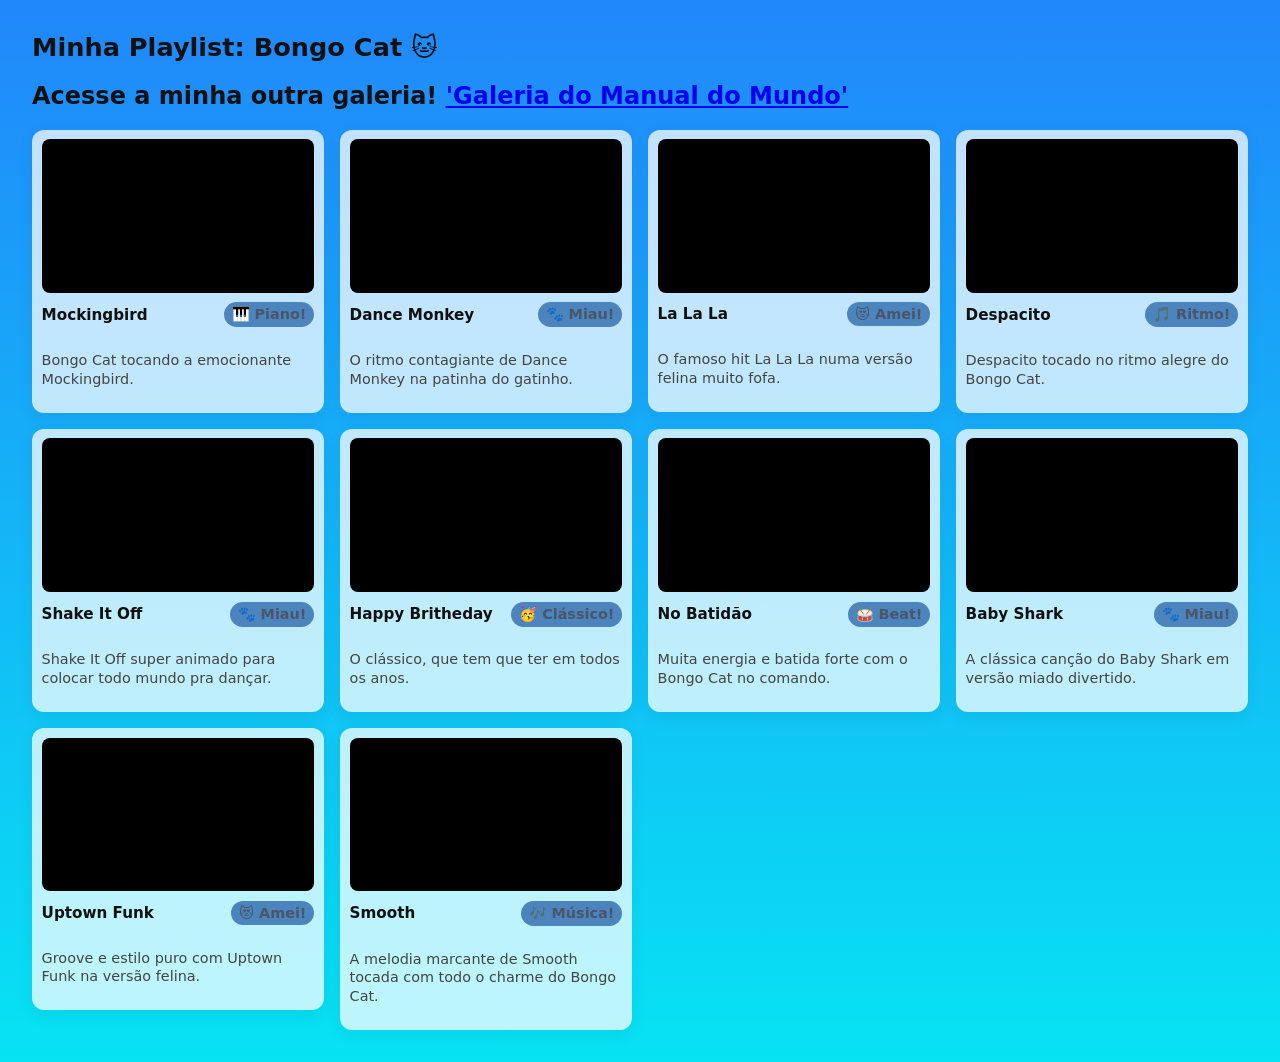
<file: index.html>
<!doctype html>
<html lang="pt-BR">

<head>
    <meta charset="utf-8" />
    <meta name="viewport" content="width=device-width,initial-scale=1" />
    <title>Galeria Bongo Cat</title>
    <link rel="stylesheet" href="style.css">
</head>

<body>
    <h1>Minha Playlist: Bongo Cat 🐱</h1>
    <h2> Acesse a minha outra galeria! <a href="galeria2.html"> 'Galeria do Manual do Mundo'</a></h2>
    <section class="grid">

        <!-- EXEMPLO 1 -->
        <article class="card">
            <div class="video-wrap">
                <iframe width="560" height="315" src="https://www.youtube.com/embed/zyLICFlfN-k?si=al9rie2WfRBqPzMb"
                    title="YouTube video player" frameborder="0"
                    allow="accelerometer; autoplay; clipboard-write; encrypted-media; gyroscope; picture-in-picture; web-share"
                    referrerpolicy="strict-origin-when-cross-origin" allowfullscreen></iframe>
            </div>
            <div class="meta">
                <div class="title">Mockingbird</div>
                <div class="badge">🎹 Piano!</div>
            </div>
            <p class="desc">Bongo Cat tocando a emocionante Mockingbird.</p>
        </article>

        <!-- EXEMPLO 2 -->
        <article class="card">
            <div class="video-wrap">
                <iframe width="560" height="315" src="https://www.youtube.com/embed/J2LBttJgCTk?si=RzCsFGCmMt0L8PBA"
                    title="YouTube video player" frameborder="0"
                    allow="accelerometer; autoplay; clipboard-write; encrypted-media; gyroscope; picture-in-picture; web-share"
                    referrerpolicy="strict-origin-when-cross-origin" allowfullscreen></iframe>
            </div>
            <div class="meta">
                <div class="title">Dance Monkey</div>
                <div class="badge">🐾 Miau!</div>
            </div>
            <p class="desc">O ritmo contagiante de Dance Monkey na patinha do gatinho.</p>
        </article>

        <!-- EXEMPLO 3 -->
        <article class="card">
            <div class="video-wrap">
                <iframe width="560" height="315" src="https://www.youtube.com/embed/g4Wf7YPVjLg?si=VvePPvhIP9QAq71o"
                    title="YouTube video player" frameborder="0"
                    allow="accelerometer; autoplay; clipboard-write; encrypted-media; gyroscope; picture-in-picture; web-share"
                    referrerpolicy="strict-origin-when-cross-origin" allowfullscreen></iframe>
            </div>
                <div class="meta">
                    <div class="title">La La La</div>
                    <div class="badge">😻 Amei!</div>
                </div>
                <p class="desc">O famoso hit La La La numa versão felina muito fofa.</p>
        </article>

        <!-- EXEMPLO 4 -->
        <article class="card">
            <div class="video-wrap">
                <iframe width="560" height="315" src="https://www.youtube.com/embed/Zk21BzKQBGU?si=mBy0wGn8CXRp8naU"
                    title="YouTube video player" frameborder="0"
                    allow="accelerometer; autoplay; clipboard-write; encrypted-media; gyroscope; picture-in-picture; web-share"
                    referrerpolicy="strict-origin-when-cross-origin" allowfullscreen></iframe>
            </div>
            <div class="meta">
                <div class="title">Despacito</div>
                <div class="badge">🎵 Ritmo!</div>
            </div>
            <p class="desc">Despacito tocado no ritmo alegre do Bongo Cat.</p>
        </article>

        <!-- EXEMPLO 5 -->
        <article class="card">
            <div class="video-wrap">
                <iframe width="560" height="315" src="https://www.youtube.com/embed/sP5V6pEACbI?si=GJ2eOlgY8tyXvYKV"
                    title="YouTube video player" frameborder="0"
                    allow="accelerometer; autoplay; clipboard-write; encrypted-media; gyroscope; picture-in-picture; web-share"
                    referrerpolicy="strict-origin-when-cross-origin" allowfullscreen></iframe>
            </div>
            <div class="meta">
                <div class="title">Shake It Off</div>
                <div class="badge">🐾 Miau!</div>
            </div>
            <p class="desc">Shake It Off super animado para colocar todo mundo pra dançar.</p>
        </article>

        <!-- EXEMPLO 6 -->
        <article class="card">
            <div class="video-wrap">
                <iframe width="560" height="315" src="https://www.youtube.com/embed/3_QLj6S7cdQ?si=3JP34Soiy_JonE9m"
                    title="YouTube video player" frameborder="0"
                    allow="accelerometer; autoplay; clipboard-write; encrypted-media; gyroscope; picture-in-picture; web-share"
                    referrerpolicy="strict-origin-when-cross-origin" allowfullscreen></iframe>
            </div>
            <div class="meta">
                <div class="title">Happy Britheday</div>
                <div class="badge"> 🥳 Clássico!</div>
            </div>
            <p class="desc">O clássico, que tem que ter em todos os anos.</p>
        </article>

        <!-- EXEMPLO 7 -->
        <article class="card">
            <div class="video-wrap">
                <iframe width="560" height="315" src="https://www.youtube.com/embed/c64RlVAdaos?si=BiVvCTWxCkG01h9W"
                    title="YouTube video player" frameborder="0"
                    allow="accelerometer; autoplay; clipboard-write; encrypted-media; gyroscope; picture-in-picture; web-share"
                    referrerpolicy="strict-origin-when-cross-origin" allowfullscreen></iframe>
            </div>
            <div class="meta">
                <div class="title">No Batidão</div>
                <div class="badge">🥁 Beat!</div>
            </div>
            <p class="desc">Muita energia e batida forte com o Bongo Cat no comando.</p>
        </article>

        <!-- EXEMPLO 8 -->
        <article class="card">
            <div class="video-wrap">
                <iframe width="560" height="315" src="https://www.youtube.com/embed/YZfcCz3IL9U?si=vMJZcw-h1S8RlPYh"
                    title="YouTube video player" frameborder="0"
                    allow="accelerometer; autoplay; clipboard-write; encrypted-media; gyroscope; picture-in-picture; web-share"
                    referrerpolicy="strict-origin-when-cross-origin" allowfullscreen></iframe>
            </div>
            <div class="meta">
                <div class="title">Baby Shark</div>
                <div class="badge">🐾 Miau!</div>
            </div>
            <p class="desc">A clássica canção do Baby Shark em versão miado divertido.</p>
        </article>

        <!-- EXEMPLO 9 -->
        <article class="card">
            <div class="video-wrap">
                <iframe width="560" height="315" src="https://www.youtube.com/embed/ZuY535ZyAkA?si=gAF3DKHFgCgNtkI-"
                    title="YouTube video player" frameborder="0"
                    allow="accelerometer; autoplay; clipboard-write; encrypted-media; gyroscope; picture-in-picture; web-share"
                    referrerpolicy="strict-origin-when-cross-origin" allowfullscreen></iframe>
            </div>
            <div class="meta">
                <div class="title">Uptown Funk</div>
                <div class="badge">😻 Amei!</div>
            </div>
            <p class="desc">Groove e estilo puro com Uptown Funk na versão felina.</p>
        </article>

        <!-- EXEMPLO 10 -->
        <article class="card">
            <div class="video-wrap">
                <iframe width="560" height="315" src="https://www.youtube.com/embed/hhlc3f_ArSw?si=htdouyWGVQhLZMQa"
                    title="YouTube video player" frameborder="0"
                    allow="accelerometer; autoplay; clipboard-write; encrypted-media; gyroscope; picture-in-picture; web-share"
                    referrerpolicy="strict-origin-when-cross-origin" allowfullscreen></iframe>
            </div>
            <div class="meta">
                <div class="title">Smooth</div>
                <div class="badge">🎶 Música!</div>
            </div>
            <p class="desc">A melodia marcante de Smooth tocada com todo o charme do Bongo Cat.</p>
        </article>

    </section>
</body>

</html>
</file>
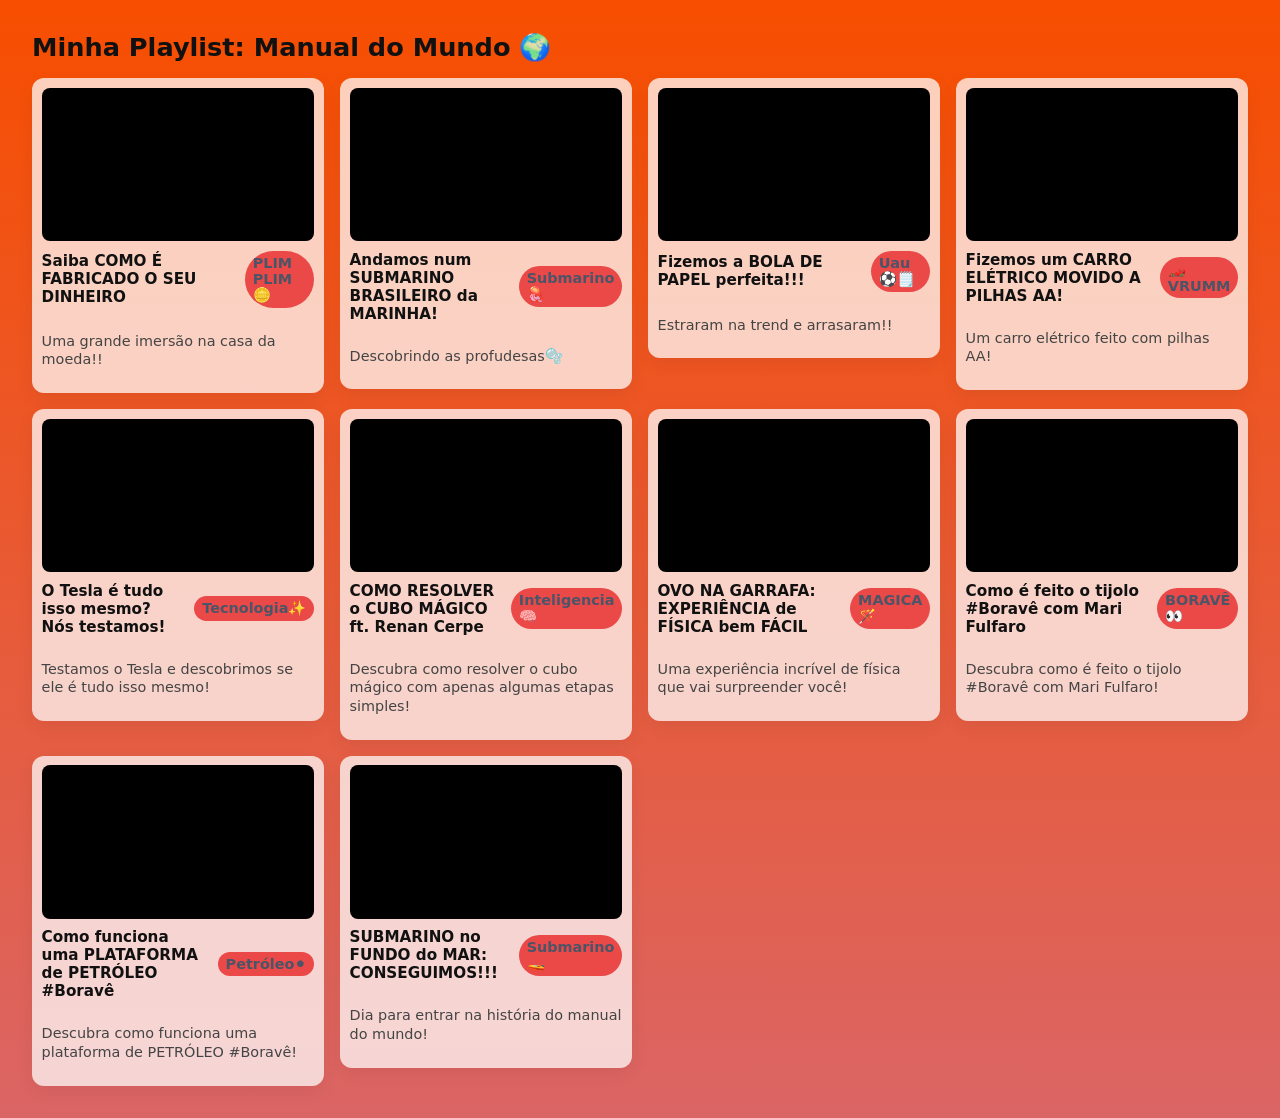
<file: galeria2.html>
<!doctype html>
<html lang="pt-BR">

<head>
    <meta charset="utf-8" />
    <meta name="viewport" content="width=device-width,initial-scale=1" />
    <title>Galeria Bongo Cat</title>
    <link rel="stylesheet" href="galeria2.css">
</head>

<body>
    <h1>Minha Playlist: Manual do Mundo 🌍</h1>

    <section class="grid">

        <!-- EXEMPLO 1 -->
        <article class="card">
            <div class="video-wrap">
                <iframe width="560" height="315" src="https://www.youtube.com/embed/6aolLKTHo-I?si=IrBFi0uyUs3x59y-" title="YouTube video player" frameborder="0" allow="accelerometer; autoplay; clipboard-write; encrypted-media; gyroscope; picture-in-picture; web-share" referrerpolicy="strict-origin-when-cross-origin" allowfullscreen></iframe>
            </div>
            <div class="meta">
                <div class="title"> Saiba COMO É FABRICADO O SEU DINHEIRO </div>
                <div class="badge">PLIM PLIM🪙</div>
            </div>
            <p class="desc">Uma grande imersão na casa da moeda!!</p>
        </article>
            
        <!-- EXEMPLO 2 -->
        <article class="card">
            <div class="video-wrap">
                <iframe width="560" height="315" src="https://www.youtube.com/embed/83Xo8W_Zb7U?si=WKJALLd37Sv_iocx" title="YouTube video player" frameborder="0" allow="accelerometer; autoplay; clipboard-write; encrypted-media; gyroscope; picture-in-picture; web-share" referrerpolicy="strict-origin-when-cross-origin" allowfullscreen></iframe>
            </div>
            <div class="meta">
                <div class="title">Andamos num SUBMARINO BRASILEIRO da MARINHA!</div>
                <div class="badge">Submarino🪼</div>
            </div>
            <p class="desc">Descobrindo as profudesas🫧</p>
        </article>

        <!-- EXEMPLO 3 -->
        <article class="card">
            <div class="video-wrap">
                <iframe width="560" height="315" src="https://www.youtube.com/embed/DNTs9Kqi8dw?si=xEmMCJO8RnPRJmr0" title="YouTube video player" frameborder="0" allow="accelerometer; autoplay; clipboard-write; encrypted-media; gyroscope; picture-in-picture; web-share" referrerpolicy="strict-origin-when-cross-origin" allowfullscreen></iframe>
            </div>
                <div class="meta">
                    <div class="title">Fizemos a BOLA DE PAPEL perfeita!!!</div>
                    <div class="badge">Uau⚽🗒️</div>
                </div>
                <p class="desc"> Estraram na trend e arrasaram!!</p>
        </article>

        <!-- EXEMPLO 4 -->
        <article class="card">
            <div class="video-wrap">
                <iframe width="560" height="315" src="https://www.youtube.com/embed/eP4IWLYtGoU?si=MlmVOvrP_HuzVmnt" title="YouTube video player" frameborder="0" allow="accelerometer; autoplay; clipboard-write; encrypted-media; gyroscope; picture-in-picture; web-share" referrerpolicy="strict-origin-when-cross-origin" allowfullscreen></iframe>
            </div>
            <div class="meta">
                <div class="title">Fizemos um CARRO ELÉTRICO MOVIDO A PILHAS AA!</div>
                <div class="badge">🏎️VRUMM</div>
            </div>
            <p class="desc"> Um carro elétrico feito com pilhas AA!</p>
        </article>

        <!-- EXEMPLO 5 -->
        <article class="card">
            <div class="video-wrap">
                <iframe width="560" height="315" src="https://www.youtube.com/embed/AGtDszVPgKo?si=133V_pblJYblgexm" title="YouTube video player" frameborder="0" allow="accelerometer; autoplay; clipboard-write; encrypted-media; gyroscope; picture-in-picture; web-share" referrerpolicy="strict-origin-when-cross-origin" allowfullscreen></iframe>
            </div>
            <div class="meta">
                <div class="title">O Tesla é tudo isso mesmo? Nós testamos!</div>
                <div class="badge">Tecnologia✨</div>
            </div>
            <p class="desc">Testamos o Tesla e descobrimos se ele é tudo isso mesmo!</p>
        </article>

        <!-- EXEMPLO 6 -->
        <article class="card">
            <div class="video-wrap">
               <iframe width="560" height="315" src="https://www.youtube.com/embed/Qhx8pKyxCrM?si=2TfrB10J1x8Kj6iy" title="YouTube video player" frameborder="0" allow="accelerometer; autoplay; clipboard-write; encrypted-media; gyroscope; picture-in-picture; web-share" referrerpolicy="strict-origin-when-cross-origin" allowfullscreen></iframe>
            </div>
            <div class="meta">
                <div class="title">COMO RESOLVER o CUBO MÁGICO ft. Renan Cerpe</div>
                <div class="badge">Inteligencia🧠</div>
            </div>
            <p class="desc">Descubra como resolver o cubo mágico com apenas algumas etapas simples!</p>
        </article>

        <!-- EXEMPLO 7 -->
        <article class="card">
            <div class="video-wrap">
                <iframe width="560" height="315" src="https://www.youtube.com/embed/v0TCHKHcB8k?si=HzGtPWS-aCunEJfX" title="YouTube video player" frameborder="0" allow="accelerometer; autoplay; clipboard-write; encrypted-media; gyroscope; picture-in-picture; web-share" referrerpolicy="strict-origin-when-cross-origin" allowfullscreen></iframe>
            </div>
            <div class="meta">
                <div class="title">OVO NA GARRAFA: EXPERIÊNCIA de FÍSICA bem FÁCIL</div>
                <div class="badge">MAGICA🪄</div>
            </div>
            <p class="desc">Uma experiência incrível de física que vai surpreender você!</p>
        </article>

        <!-- EXEMPLO 8 -->
        <article class="card">
            <div class="video-wrap">
                <iframe width="560" height="315" src="https://www.youtube.com/embed/ZRIW6PdEEh8?si=RQYG76gS77aiUP1i" title="YouTube video player" frameborder="0" allow="accelerometer; autoplay; clipboard-write; encrypted-media; gyroscope; picture-in-picture; web-share" referrerpolicy="strict-origin-when-cross-origin" allowfullscreen></iframe>
            </div>
            <div class="meta">
                <div class="title">Como é feito o tijolo #Boravê com Mari Fulfaro </div>
                <div class="badge">BORAVÊ👀</div>
            </div>
            <p class="desc">Descubra como é feito o tijolo #Boravê com Mari Fulfaro!</p>
        </article>

        <!-- EXEMPLO 9 -->
        <article class="card">
            <div class="video-wrap">
                <iframe width="560" height="315" src="https://www.youtube.com/embed/vOuuZJ5d4Ks?si=Iy_a8q4OHphvbP0R" title="YouTube video player" frameborder="0" allow="accelerometer; autoplay; clipboard-write; encrypted-media; gyroscope; picture-in-picture; web-share" referrerpolicy="strict-origin-when-cross-origin" allowfullscreen></iframe>
            </div>
            <div class="meta">
                <div class="title">Como funciona uma PLATAFORMA de PETRÓLEO #Boravê</div>
                <div class="badge">Petróleo⚫</div>
            </div>
            <p class="desc">Descubra como funciona uma plataforma de PETRÓLEO #Boravê!</p>
        </article>

        <!-- EXEMPLO 10 -->
        <article class="card">
            <div class="video-wrap">
                <iframe width="560" height="315" src="https://www.youtube.com/embed/qNTzx1p_MzQ?si=RX2xp49v9Kos-jxH" title="YouTube video player" frameborder="0" allow="accelerometer; autoplay; clipboard-write; encrypted-media; gyroscope; picture-in-picture; web-share" referrerpolicy="strict-origin-when-cross-origin" allowfullscreen></iframe>
            </div>
            <div class="meta">
                <div class="title">SUBMARINO no FUNDO do MAR: CONSEGUIMOS!!!</div>
                <div class="badge">Submarino🚤</div>
            </div>
            <p class="desc">Dia para entrar na história do manual do mundo!</p>
        </article>
        <!-- Continue copiando e colando até completar 10 vídeos... -->

    </section>
</body>

</html>
</file>
<file: style.css>
:root{
  --gap: 1rem;
  --card-bg: #ffffffba;
  --radius: 12px;
}
body{
  font-family: system-ui, -apple-system, sans-serif;
  background: linear-gradient(180deg,#2187fb,#07e3f3);
  margin: 0;
  padding: 2rem;
  color: #111;
}

h1{ margin: 0 0 1rem 0; font-size: 1.6rem; }

.grid{
  display: grid;
  grid-template-columns: repeat(auto-fit, minmax(260px, 1fr));
  gap: var(--gap);
  align-items: start;
}

.card{
  background: var(--card-bg);
  border-radius: var(--radius);
  padding: 0.6rem;
  box-shadow: 0 6px 18px rgba(15,20,30,0.06);
  transition: transform .18s ease;
  display: flex;
  flex-direction: column;
  gap: .6rem;
}
.card:hover{
  background-color:#72b1f0;
  transform: translateY(-6px);
  box-shadow: 0 12px 30px rgba(7, 88, 250, 0.12);
}

.video-wrap{
  position: relative;
  width: 100%;
  padding-top: 56.25%; /* Mantém proporção 16:9 */
  border-radius: calc(var(--radius) - 4px);
  overflow: hidden;
  background: #000;
}
/* O CSS abaixo garante que o iframe colado ocupe todo o espaço */
.video-wrap iframe{
  position: absolute;
  inset: 0;
  width: 100%;
  height: 100%;
  border: 0;
}

.meta{
  display:flex;
  justify-content: space-between;
  align-items: center;
  gap: .5rem;
  font-size: .95rem;
}
.title{ font-weight: 600; }

.desc{
  font-size: .9rem;
  color: #444;
  line-height: 1.3;
}

.badge{
  background: #4c85be;
  padding: .25rem .5rem;
  border-radius: 999px;
  font-size: 0.9rem;
  font-weight: 600;
  color: #4a5568;
}
</file>
<file: galeria2.css>
:root{
  --gap: 1rem;
  --card-bg: #ffffffba;
  --radius: 12px;
}
body{
  font-family: system-ui, -apple-system, sans-serif;
  background: linear-gradient(180deg,#f74e00,#db6565);
  margin: 0;
  padding: 2rem;
  color: #111;
}

h1{ margin: 0 0 1rem 0; font-size: 1.6rem; }

.grid{
  display: grid;
  grid-template-columns: repeat(auto-fit, minmax(260px, 1fr));
  gap: var(--gap);
  align-items: start;
}

.card{
  background: var(--card-bg);
  border-radius: var(--radius);
  padding: 0.6rem;
  box-shadow: 0 6px 18px rgba(15,20,30,0.06);
  transition: transform .18s ease;
  display: flex;
  flex-direction: column;
  gap: .6rem;
}
.card:hover{
  background-color:#ffc5c5;
  transform: translateY(-6px);
  box-shadow: 0 12px 30px rgba(7, 88, 250, 0.12);
}

.video-wrap{
  position: relative;
  width: 100%;
  padding-top: 56.25%; /* Mantém proporção 16:9 */
  border-radius: calc(var(--radius) - 4px);
  overflow: hidden;
  background: #000;
}
/* O CSS abaixo garante que o iframe colado ocupe todo o espaço */
.video-wrap iframe{
  position: absolute;
  inset: 0;
  width: 100%;
  height: 100%;
  border: 0;
}

.meta{
  display:flex;
  justify-content: space-between;
  align-items: center;
  gap: .5rem;
  font-size: .95rem;
}
.title{ font-weight: 600; }

.desc{
  font-size: .9rem;
  color: #444;
  line-height: 1.3;
}

.badge{
  background: #eb4848;
  padding: .25rem .5rem;
  border-radius: 999px;
  font-size: 0.9rem;
  font-weight: 600;
  color: #4a5568;
}
</file>
